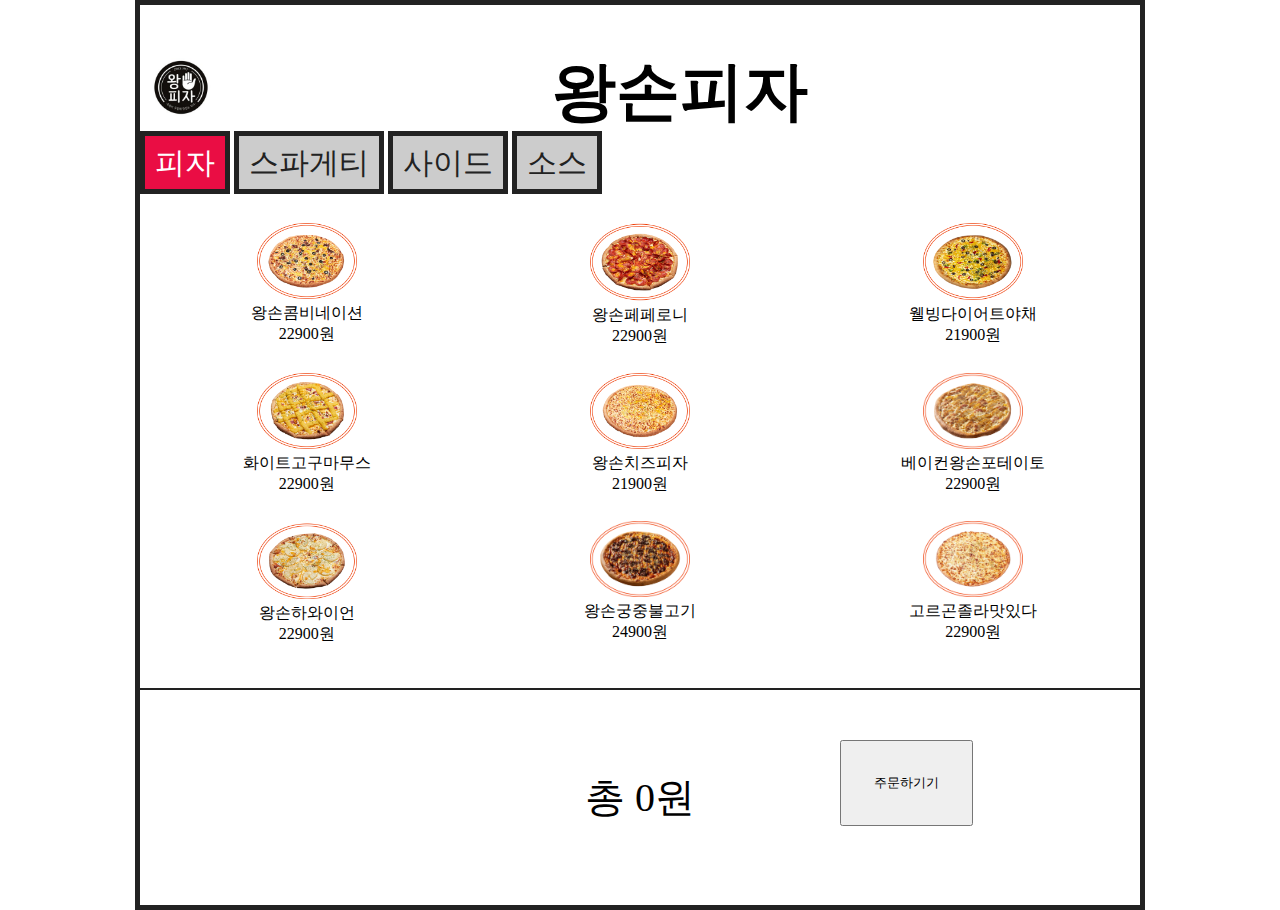
<file: index.html>
<!DOCTYPE html>
<html lang="ko">
<head>
    <meta charset="UTF-8">
    <meta name="viewport" content="width=device-width, initial-scale=1.0">
    <title>키오스크</title>
    <link rel="stylesheet" href="css/kiosk.css">
</head>
<body>
    <header>
        <img src="image/rogo.png" alt="로고" class="rogo">
        <h1>왕손피자</h1>
    </header>
    <main>
        <section id="tabItems">
            <input type="radio" name="menu" id="pizza" checked>
            <label for="pizza">피자</label>
            <input type="radio" name="menu" id="spaghetti">
            <label for="spaghetti">스파게티</label>
            <input type="radio" name="menu" id="side">
            <label for="side">사이드</label>
            <input type="radio" name="menu" id="sauce">
            <label for="sauce">소스</label>

            <div class="container1">
                <div id="pizza1" onclick="buy(this);">
                    <div class="box1"><img src="image/1-1.png" alt="" class="menuimg"></div>
                    <div>왕손콤비네이션</div>
                    <div>22900원</div>
                </div>
                <div id="pizza2" onclick="buy(this);">
                    <div class="box1"><img src="image/1-2.png" alt="" class="menuimg"></div>
                    <div>왕손페페로니</div>
                    <div>22900원</div>
                </div>
                <div id="pizza3" onclick="buy(this);">
                    <div class="box1"><img src="image/1-3.png" alt="" class="menuimg"></div>
                    <div>웰빙다이어트야채</div>
                    <div>21900원</div>
                </div>
                <div id="pizza4" onclick="buy(this);">
                    <div class="box1"><img src="image/1-4.png" alt="" class="menuimg"></div>
                    <div>화이트고구마무스</div>
                    <div>22900원</div>
                </div>
                <div id="pizza5" onclick="buy(this);">
                    <div class="box1"><img src="image/1-5.png" alt="" class="menuimg"></div>
                    <div>왕손치즈피자</div>
                    <div>21900원</div>
                </div>
                <div id="pizza6" onclick="buy(this);">
                    <div class="box1"><img src="image/1-6.png" alt="" class="menuimg"></div>
                    <div>베이컨왕손포테이토</div>
                    <div>22900원</div>
                </div>
                <div id="pizza7" onclick="buy(this);">
                    <div class="box1"><img src="image/1-7.png" alt="" class="menuimg"></div>
                    <div>왕손하와이언</div>
                    <div>22900원</div>
                </div>
                <div id="pizza8" onclick="buy(this);">
                    <div class="box1"><img src="image/1-8.png" alt="" class="menuimg"></div>
                    <div>왕손궁중불고기</div>
                    <div>24900원</div>
                </div>
                <div id="pizza9" onclick="buy(this);">
                    <div class="box1"><img src="image/1-9.png" alt="" class="menuimg"></div>
                    <div>고르곤졸라맛있다</div>
                    <div>22900원</div>
                </div>        
            </div>
    
            <div class="container1">
                <div id="spaghetti1" onclick="buy(this);">
                    <div class="box1"><img src="image/2-1.png" alt="" class="menuimg"></div>
                    <div>치즈오븐스파게티</div>
                    <div>7000원</div>
                </div>
                <div id="spaghetti2" onclick="buy(this);">
                    <div class="box1"><img src="image/2-2.png" alt="" class="menuimg"></div>
                    <div>까르보나라</div>
                    <div>8000원</div>
                </div>
            </div>
    
            <div class="container1">
                <div id="side1" onclick="buy(this);">
                    <div class="box1"><img src="image/3-1.png" alt="" class="menuimg"></div>
                    <div>바싹통다리치킨</div>
                    <div>3500원</div>
                </div>
                <div id="side2" onclick="buy(this);">
                    <div class="box1"><img src="image/3-2.png" alt="" class="menuimg"></div>
                    <div>매콤점보닭다리</div>
                    <div>3500원</div>
                </div>
                <div id="side3" onclick="buy(this);">
                    <div class="box1"><img src="image/3-3.png" alt="" class="menuimg"></div>
                    <div>버팔로윙</div>
                    <div>9000원</div>
                </div>
                <div id="side4" onclick="buy(this);">
                    <div class="box1"><img src="image/3-4.png" alt="" class="menuimg"></div>
                    <div>훈제치킨</div>
                    <div>12000원</div>
                </div>
                <div id="side5" onclick="buy(this);">
                    <div class="box1"><img src="image/3-5.png" alt="" class="menuimg"></div>
                    <div>크림치즈볼</div>
                    <div>7500원</div>
                </div>
                <div id="side6" onclick="buy(this);">
                    <div class="box1"><img src="image/3-6.png" alt="" class="menuimg"></div>
                    <div>치즈스틱</div>
                    <div>7000원</div>
                </div>
                <div id="side7" onclick="buy(this);">
                    <div class="box1"><img src="image/3-7.png" alt="" class="menuimg"></div>
                    <div>치킨텐더</div>
                    <div>9000원</div>
                </div>
                <div id="side8" onclick="buy(this);">
                    <div class="box1"><img src="image/3-8.png" alt="" class="menuimg"></div>
                    <div>새우링</div>
                    <div>9000원</div>
                </div>
                <div id="side9" onclick="buy(this);">
                    <div class="box1"><img src="image/3-9.png" alt="" class="menuimg"></div>
                    <div>미트웨지감자</div>
                    <div>5000원</div>
                </div>        
            </div>
    
            <div class="container1">
                <div id="sauce1" onclick="buy(this);">
                    <div class="box1"><img src="image/4-1.png" alt="" class="menuimg"></div>
                    <div>피클</div>
                    <div>500원</div>
                </div>
                <div id="sauce2" onclick="buy(this);">
                    <div class="box1"><img src="image/4-2.png" alt="" class="menuimg"></div>
                    <div>핫소스</div>
                    <div>200원</div>
                </div>
                <div id="sauce3" onclick="buy(this);">
                    <div class="box1"><img src="image/4-3.png" alt="" class="menuimg"></div>
                    <div>치즈가루</div>
                    <div>200원</div>
                </div>
                <div id="sauce4" onclick="buy(this);">
                    <div class="box1"><img src="image/4-4.png" alt="" class="menuimg"></div>
                    <div>갈릭소스</div>
                    <div>300원</div>
                </div>
                <div id="sauce5" onclick="buy(this);">
                    <div class="box1"><img src="image/4-5.png" alt="" class="menuimg"></div>
                    <div>꿀</div>
                    <div>1000원</div>
                </div>
                <div id="sauce6" onclick="buy(this);">
                    <div class="box1"><img src="image/4-6.png" alt="" class="menuimg"></div>
                    <div>스리라차딥핑소스</div>
                    <div>1000원</div>
                </div>
                <div id="sauce7" onclick="buy(this);">
                    <div class="box1"><img src="image/4-7.png" alt="" class="menuimg"></div>
                    <div>렌치소스</div>
                    <div>1000원</div>
                </div>
                <div id="sauce8" onclick="buy(this);">
                    <div class="box1"><img src="image/4-8.png" alt="" class="menuimg"></div>
                    <div>요거트</div>
                    <div>500원</div>
                </div>
                <div id="sauce9" onclick="buy(this);">
                    <div class="box1"><img src="image/4-9.png" alt="" class="menuimg"></div>
                    <div>할라피뇨</div>
                    <div>1000원</div>
                </div>        
            </div>
        </section>
    </main>
    <footer>
        <div class="container2">
            <div class="shopcart"></div>
            <div class="resultInfo">
                <div class="total">총 <span id="result">0원</span></div>
            </div>
            <div>
                <button class="button1" onclick="orderRequest()">주문하기기</button>   
            </div>
        </div>
    </footer>
    <script src="js/kiosk.js"></script>
</body>
</html>
</file>
<file: css/kiosk.css>
body{
    width: 1000px;
    height: 900px;
    border: 5px solid #222;
    margin: auto;
}
header {
    width: 1000px;
    height: 80px;
    text-align: center;
}
#tabItems > label {
    width: 144px; height: 70px;
    font-size: 30px;
    line-height: 70px;
    text-align: center;
    color: #222;
    background-color: #ccc;
    box-sizing: border-box;
    cursor: pointer;
    border: 5px solid #222;
    padding: 10px;
    
}
#tabItems input:nth-of-type(1) {display: none;}
#tabItems input:nth-of-type(1) ~ div:nth-of-type(1) {display: none;}
#tabItems input:nth-of-type(1):checked ~ div:nth-of-type(1) {display: grid;}

#tabItems input:nth-of-type(2) {display: none;}
#tabItems input:nth-of-type(2) ~ div:nth-of-type(2) {display: none;}
#tabItems input:nth-of-type(2):checked ~ div:nth-of-type(2) {display: grid;}

#tabItems input:nth-of-type(3) {display: none;}
#tabItems input:nth-of-type(3) ~ div:nth-of-type(3) {display: none;}
#tabItems input:nth-of-type(3):checked ~ div:nth-of-type(3) {display: grid;}

#tabItems input:nth-of-type(4) {display: none;}
#tabItems input:nth-of-type(4) ~ div:nth-of-type(4) {display: none;}
#tabItems input:nth-of-type(4):checked ~ div:nth-of-type(4) {display: grid;}

#tabItems input:nth-of-type(1):checked ~ label:nth-of-type(1) {
    background-color: #EA0D44;
    color: white;
}
#tabItems input:nth-of-type(2):checked ~ label:nth-of-type(2) {
    background-color: #EA0D44;
    color: white;
}
#tabItems input:nth-of-type(3):checked ~ label:nth-of-type(3) {
    background-color: #EA0D44;
    color: white;
}
#tabItems input:nth-of-type(4):checked ~ label:nth-of-type(3) {
    background-color: #EA0D44;
    color: white;
}

#tabItems .container {
    border-top: 2px solid #222;
    margin: 0px;
    padding: 0px;
}

main {
    width: 1000px;
    height: 560px;
}
footer {
    width: 1000px;
    height: 160px;
    border-top: 2px solid #222;
}
h1 {font-size: 4rem}
.rogo {
    float: left;
    width: 80px;
    height: 80px;
}
.container1 {
    width: 100%;
    height: 100%;
    display: grid;
    grid-template-columns: repeat(3,1fr);
    grid-template-rows: (3,1fr);
    text-align: center;
}
.container2 {
    display: flex;
}
.box1{
    max-width: 30%;
    height: auto;
    text-align: center;
    margin: auto;
    margin-top: 2vw;
}
.menuimg {
    max-width: 100%;
    height: auto;
}
.shopcart {
    width: 300px;
    height: 160px;
    overflow: scroll;
}
.resultInfo {
    width: 400px;
    height: 100px;
    margin-top: 80px;
    text-align: center;
}
.total {
    font-size: 40px;
}
.button1 {
    margin-top: 50px;
    margin-right: 20px;
    float: right;
    padding: 2rem;
    position: absolute;
    
}
@media screen and (min-width: 768px) and (max-width: 1023px){

}
@media screen and (max-width: 767px) {

}
</file>
